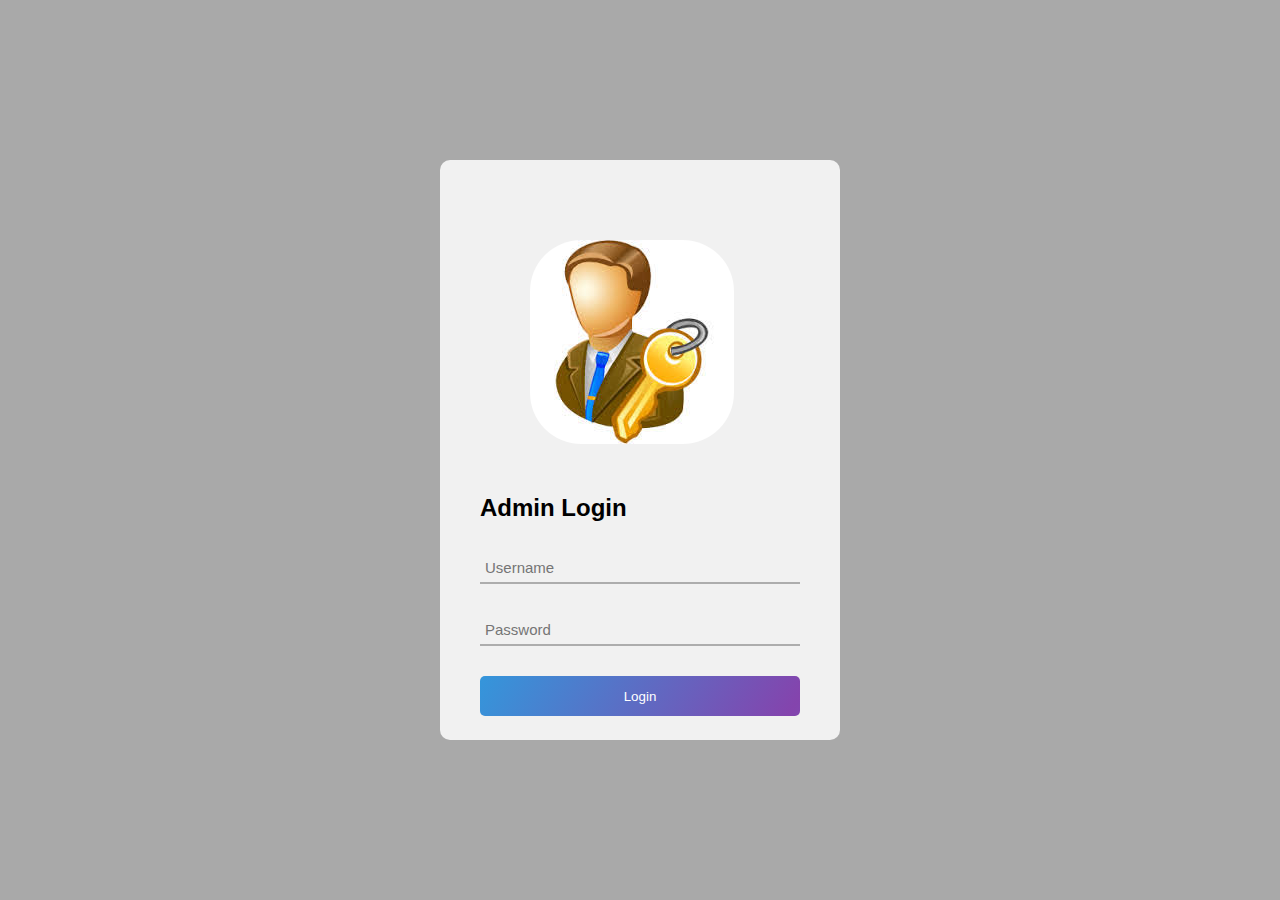
<file: web-Admin-Login/index.html>
<!DOCTYPE html>
<html lang="en">
<head>
    <meta charset="UTF-8">
    <meta name="viewport" content="width=device-width, initial-scale=1.0">
    <title>Admin Panel Login</title>
    <link rel="stylesheet" href="css/style.css">

    <!-- <i class="fa-solid fa-user-secret"></i>  admin icon -->
</head>
<body>
    <div class="container">
        <div class="contact-form">
            <img src="img/admin.jpg" class="admin-img">
            <h2>Admin Login</h2>
            <form action="#">
                <div class="txtb">
                    <input type="text" placeholder="Username">
                </div>
                <div class="txtb">
                    <input type="password" placeholder="Password">
                </div>
                <input type="submit" class="loginbtn" value="Login">
            </form>
        </div>
    </div>
</body>
</html>
</file>
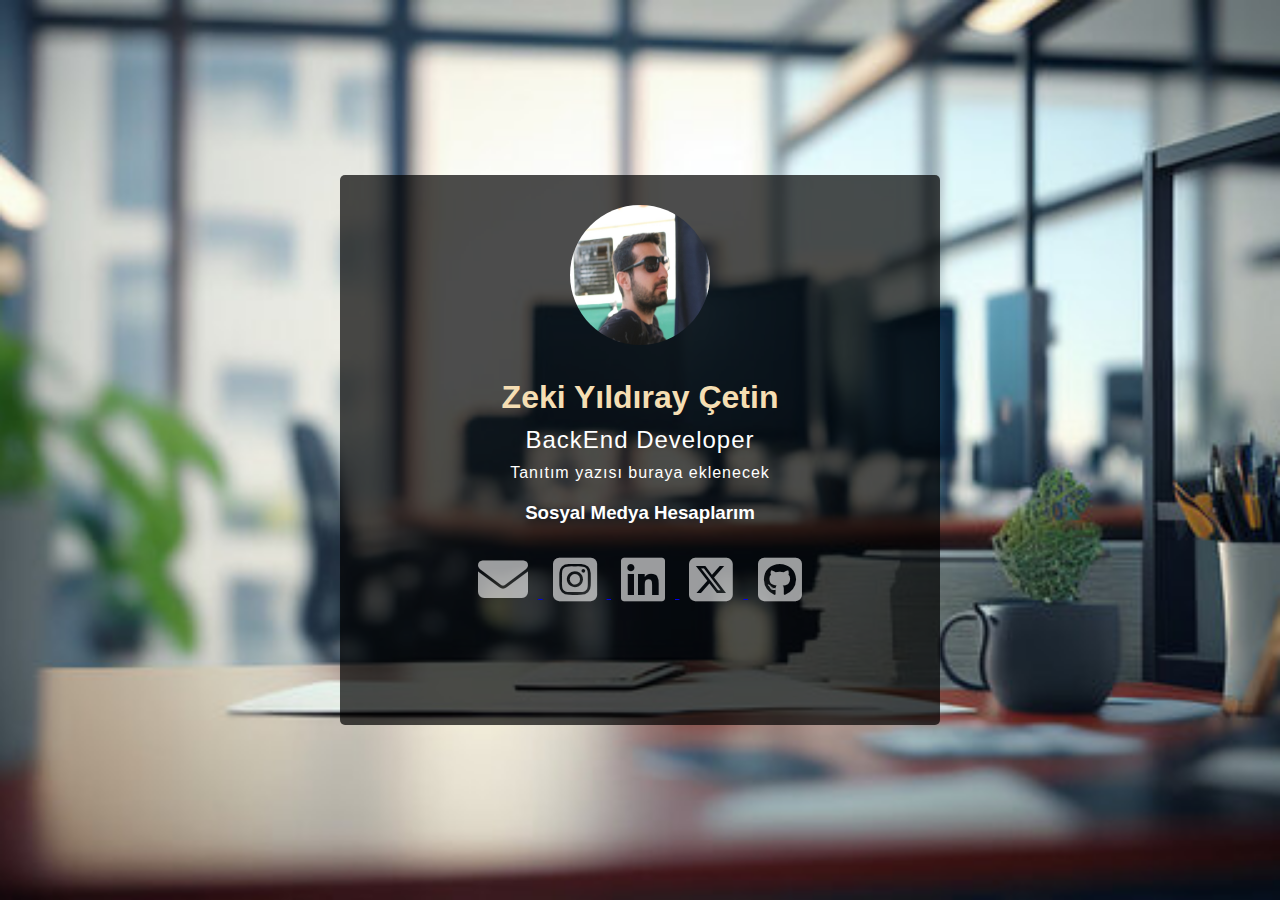
<file: web-KisiselWebSitesi/index.html>
<!DOCTYPE html>
<html lang="en">
<head>
    <meta charset="UTF-8">
    <meta name="viewport" content="width=device-width, initial-scale=1.0">
    <title>Kişisel Web Sitesi</title>
    <link rel="stylesheet" href="style.css">
    <link rel="stylesheet" href="https://cdnjs.cloudflare.com/ajax/libs/font-awesome/6.5.1/css/all.min.css">
</head>
<body>
    <div class="center">
        <div class="avatar">
            <img src="IMG_9408.jpg">
        </div>
        <div class="content">
            <h1>Zeki Yıldıray Çetin</h1>
            <h2>BackEnd Developer</h2>
            <p>
                Tanıtım yazısı buraya eklenecek
            </p>
            <h3>Sosyal Medya Hesaplarım</h3>
        </div>
        <div class="social">
            <a href="#">
                <i class="fa-solid fa-envelope"></i>
                <i class="fa-brands fa-square-instagram"></i>
                <i class="fa-brands fa-linkedin"></i>
                <i class="fa-brands fa-square-x-twitter"></i>
                <i class="fa-brands fa-square-github"></i>
            </a>
        </div>
    </div>
</body>
</html>
</file>
<file: web-Admin-Login/css/style.css>
*{
    margin: 0;
    padding: 0;
    text-decoration: none;
    font-family: sans-serif;
    box-sizing: border-box;
}

body{
    background-color: darkgray;
    min-height: 10vh;

}

.container{
    width: 400px;
    background: #f1f1f1;
    height: 580px;
    padding: 80px 40px;
    border-radius: 10px;
    position: absolute;
    left: 50%;
    top: 50%;
    transform: translate(-50%, -50%);
}



.txtb{
    border-bottom: 2px solid #adadad;
    position: relative;
    margin: 30px 0;
}

.txtb input{
    font-size: 15px;
    color: #333;
    border: none;
    width: 100%;
    outline: none;
    background: none;
    padding: 0 5px;
    height: 30px;
}

img.admin-img{
    margin-left: 50px;
    margin-bottom: 50px;
    display: block;
    background: black;
    border-radius: 25%;
}

.loginbtn{
    display: block;
    width: 100%;
    height: 40px;
    border: none;
    background-image: linear-gradient(120deg,#3496db,#8444ad,#3495db);
    background-size: 200%;
    color: #fff;
    outline: none;
    cursor: pointer;
    border-radius: 5px;
    transition: .5s;
}

.loginbtn:hover{
    background-position: right;
}
</file>
<file: web-KisiselWebSitesi/style.css>
*{
    margin: 0;
    padding: 0;

}

body{
    color: white;
    font-family: sans-serif;
    background-image: url(backgroundimage.jpg);
    background-size: cover;
    background-repeat: no-repeat;
    background-position: bottom;
    min-height: 100vh;
    display: flex;
    justify-content: center;
    align-items: center;
}

.center .avatar img{
    border-radius: 50%;
    width: 140px;
    height: 140px;
    margin-top: 5%; 
}

.center{
    width: 600px;
    background-color: rgba(0, 0, 0, 0.7);
    height: 550px;
    text-align: center;
    border-radius: 5px;
}

.content{
    padding: 30px;

}

h1{
    color: wheat;
}

.content h2,p{
    font-weight: lighter;
    letter-spacing: 1px;
    width: 80%;
    margin: 10px auto;
}

.content h3{
    margin-top: 20px;
}

div.social i{
   padding: 0 10px;
   font-size: 50px;
   color: rgba(255, 255, 255, 0.6); 
   transition: 0.4s;
}

div.social i:hover{
    color: rgba(255, 255, 255, 1);
}

@media screen and (max-width:700px){
    .center{
        width: 300px;
        height: 700px;
    }

    h1{
        font-size: 22px;
    }

    h2{
        font-size: 16px;
    }

    p{
        width: 90%;
        font-size: 12px;
    }

    h3{
        font-size: 14px;
    }

    .social a i{
        font-size: 35px;
    }
}
</file>
